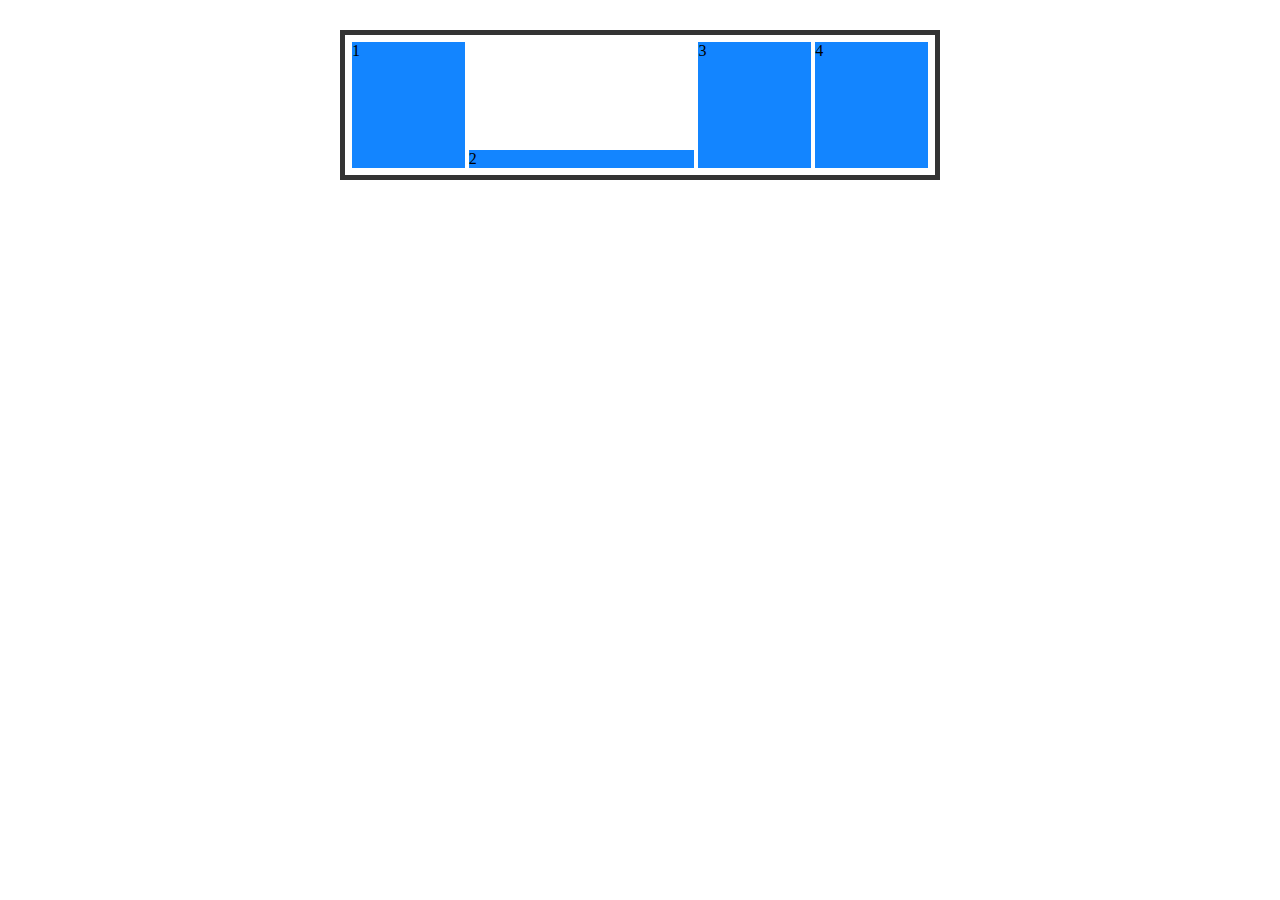
<file: index.html>
<!DOCTYPE html>
<html lang="en">
    <head>
        <title>Flex Box</title>
        <link rel="stylesheet" href="style.css">
    </head>
    <body>
        
        <div class="container">
            <div class="satu">1</div>
            <div class="dua">2</div>
            <div class="tiga">3</div>
            <div class="empat">4</div>
        </div>

    </body>
</html>
</file>
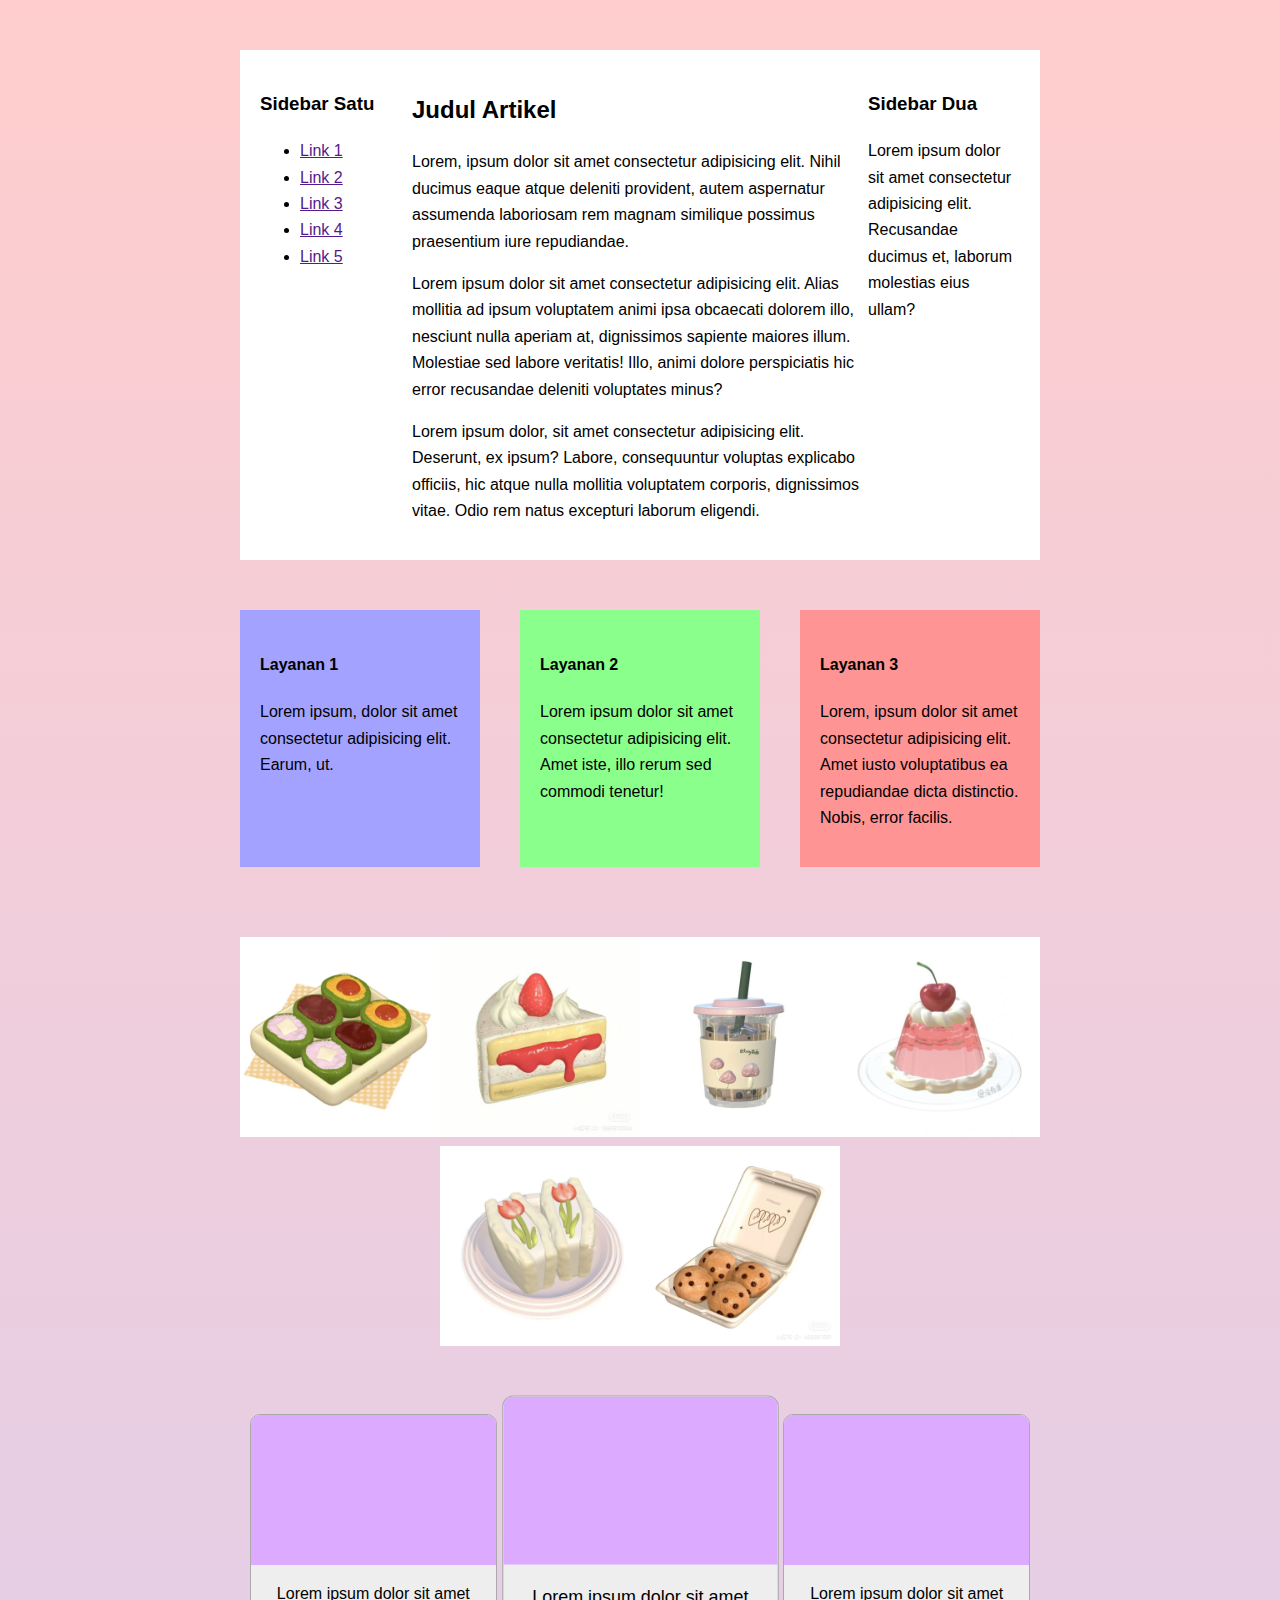
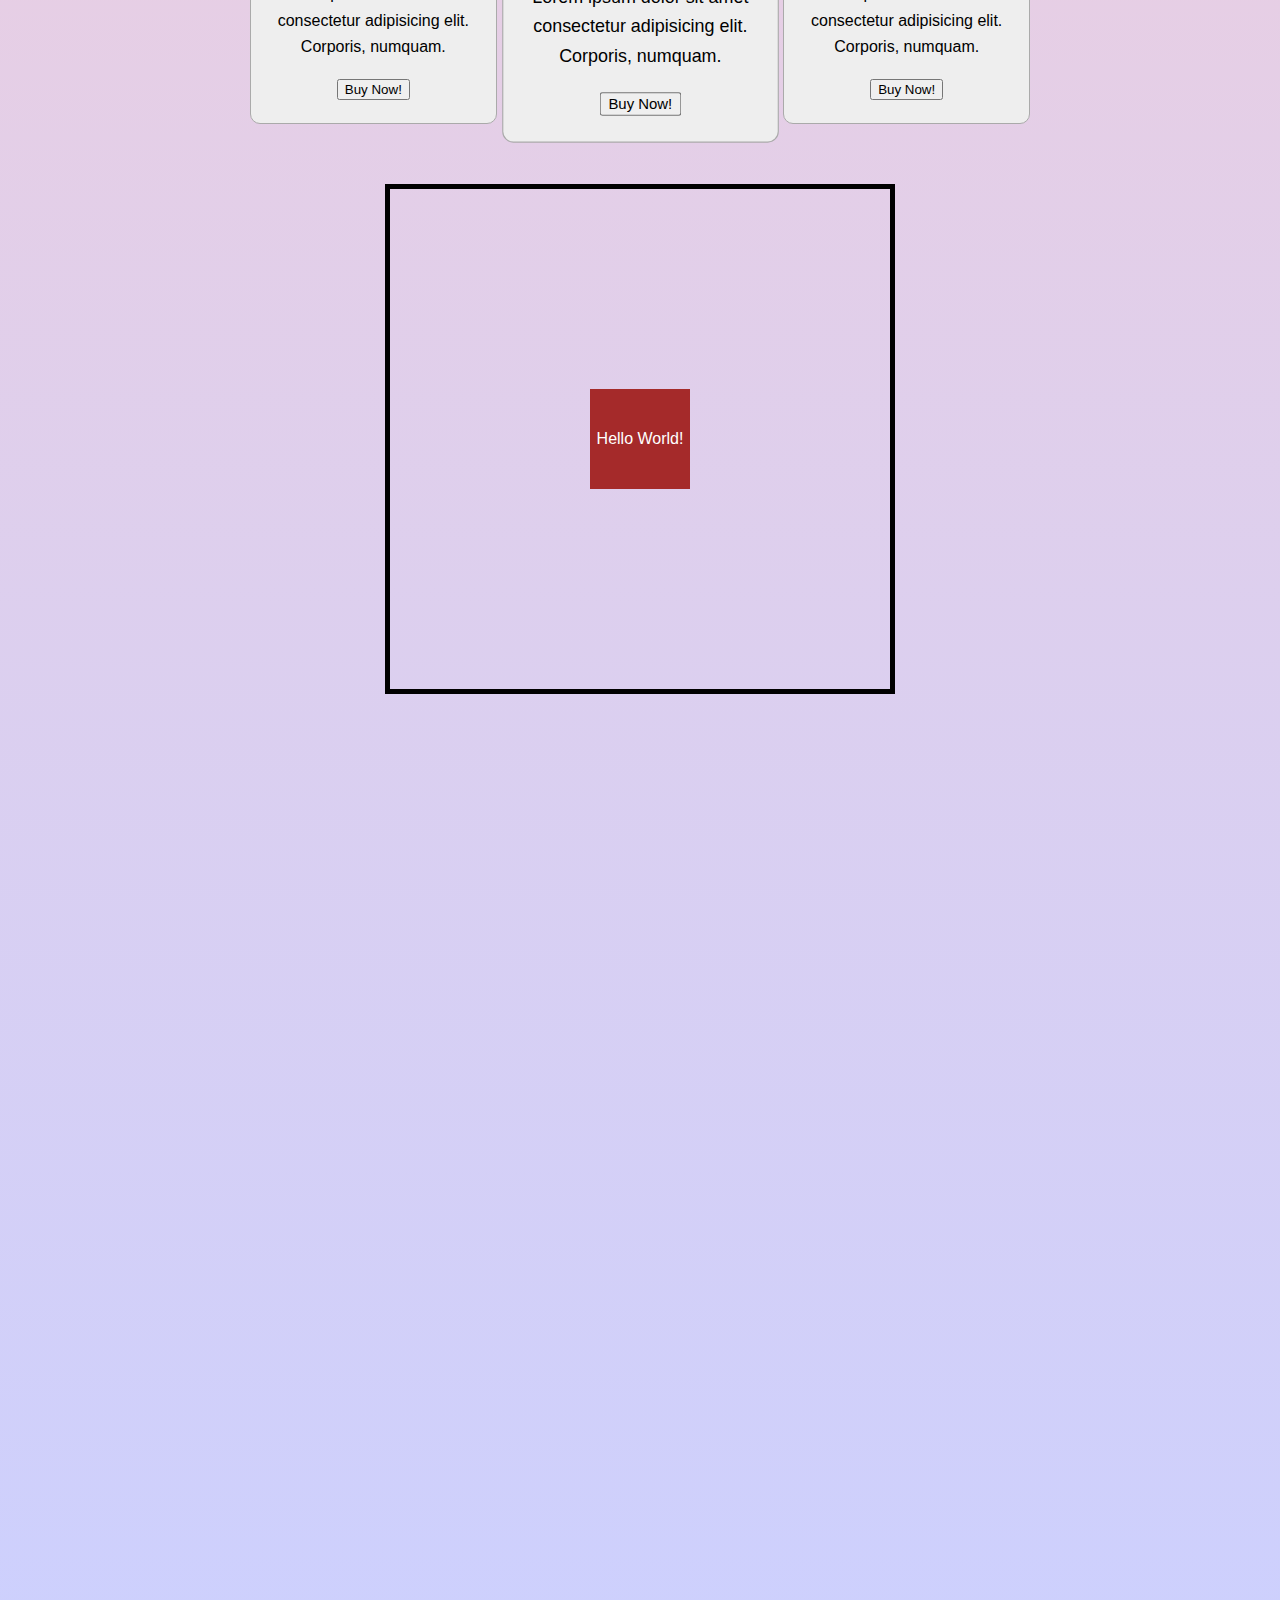
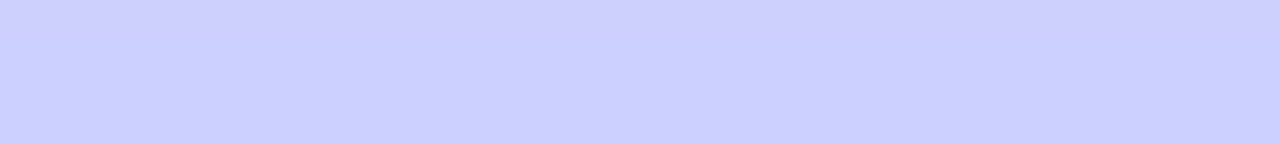
<file: Latihan/index.html>
<!DOCTYPE html>
<html lang="en">
    <head>
        <link rel="stylesheet" href="style.css">
        <title>Latihan FlexBox</title>
    </head>
    <body>

        <!-- Latihan 1 -->
        <div class="container-satu">

            <div class="kolom-utama">

                <h2>Judul Artikel</h2>

                <p>Lorem, ipsum dolor sit amet consectetur adipisicing elit. Nihil ducimus eaque atque deleniti provident, autem aspernatur assumenda laboriosam rem magnam similique possimus praesentium iure repudiandae.</p>
                <p>Lorem ipsum dolor sit amet consectetur adipisicing elit. Alias mollitia ad ipsum voluptatem animi ipsa obcaecati dolorem illo, nesciunt nulla aperiam at, dignissimos sapiente maiores illum. Molestiae sed labore veritatis! Illo, animi dolore perspiciatis hic error recusandae deleniti voluptates minus?</p>
                <p>Lorem ipsum dolor, sit amet consectetur adipisicing elit. Deserunt, ex ipsum? Labore, consequuntur voluptas explicabo officiis, hic atque nulla mollitia voluptatem corporis, dignissimos vitae. Odio rem natus excepturi laborum eligendi.</p>

            </div>

            <div class="sidebar-satu">

                <h3>Sidebar Satu</h3>
                
                <ul>
                    <li><a href="">Link 1</a></li>
                    <li><a href="">Link 2</a></li>
                    <li><a href="">Link 3</a></li>
                    <li><a href="">Link 4</a></li>
                    <li><a href="">Link 5</a></li>
                </ul>

            </div>

            <div class="sidebar-dua">

                <h3>Sidebar Dua</h3>

                <p>Lorem ipsum dolor sit amet consectetur adipisicing elit. Recusandae ducimus et, laborum molestias eius ullam?</p>

            </div>
        </div>
        <!-- Akhir Latihan 1 -->

        <!-- Latihan 2 -Service / Features -->
        <div class="container-dua">

            <div class="layanan satu">
                <h4>Layanan 1</h4>
                <p>Lorem ipsum, dolor sit amet consectetur adipisicing elit. Earum, ut.</p>
            </div>

            <div class="layanan dua">
                <h4>Layanan 2</h4>
                <p>Lorem ipsum dolor sit amet consectetur adipisicing elit. Amet iste, illo rerum sed commodi tenetur!</p>
            </div>

            <div class="layanan tiga">
                <h4>Layanan 3</h4>
                <p>Lorem, ipsum dolor sit amet consectetur adipisicing elit. Amet iusto voluptatibus ea repudiandae dicta distinctio. Nobis, error facilis.</p>
            </div>

        </div>
        <!-- Akhir Latihan 2 -->

        <!-- Latihan 3 - Gallery -->
        <div class="container-tiga">

            <div class="thumbnail">
                <img src="img/1.jpg">
            </div>
            <div class="thumbnail">
                <img src="img/2.jpg">
            </div>
            <div class="thumbnail">
                <img src="img/3.jpg">
            </div>
            <div class="thumbnail">
                <img src="img/4.jpg">
            </div>
            <div class="thumbnail">
                <img src="img/5.jpg">
            </div>
            <div class="thumbnail">
                <img src="img/6.jpg">
            </div>

        </div>
        <!-- Akhir Latihan 3 -->

        <!-- Latihan 4 - Card -->
        <div class="container-empat">
            <div class="card">
                <div class="header"></div>
                <div class="content">
                    <p>Lorem ipsum dolor sit amet consectetur adipisicing elit. Corporis, numquam.</p>
                    <button>Buy Now!</button>
                </div>
            </div>

            <div class="card besar">
                <div class="header"></div>
                <div class="content">
                    <p>Lorem ipsum dolor sit amet consectetur adipisicing elit. Corporis, numquam.</p>
                    <button>Buy Now!</button>
                </div>
            </div>

            <div class="card">
                <div class="header"></div>
                <div class="content">
                    <p>Lorem ipsum dolor sit amet consectetur adipisicing elit. Corporis, numquam.</p>
                    <button>Buy Now!</button>
                </div>
            </div>
        </div>
        <!-- Akhir Latihan 4 -->

        <!-- Latihan 5 - Centering -->
        <div class="container-lima">
            <div class="kotak"><span>Hello World!</span></div>
        </div>
        
    </body>
</html>
</file>
<file: style.css>
.container {
    width: 600px;
    height: 150px;
    border: 5px solid #333;
    margin: 30px auto;
    padding: 5px;
    box-sizing: border-box;
    display: flex;
    /* flex-direction: column-reverse; */
    /* flex-wrap: wrap; */
    /* justify-content: space-evenly; */
    /* align-items: flex-start; */
}

.container div {
    background-color: rgb(19, 133, 255);
    margin: 2px;
    flex: 1;
}

.container div.dua {
    flex: 2;
    align-self: self-end;
}
</file>
<file: Latihan/style.css>
html, body {
    margin: 0;
    padding: 0;
}

body {
    font-family: Arial, Helvetica, sans-serif;
    /* background-color: #ffeeee; */
    background: linear-gradient(#ffcdcd, #cbd0ff);
    line-height: 1.65;
    padding-bottom: 1000px;
}

/* Latihan 1 */
.container-satu {
    width: 800px;
    margin: 50px auto;
    background-color: #fff;
    padding: 20px;
    box-sizing: border-box;
    display: flex;
}

.kolom-utama {
    flex: 3;
    order: 2;
}

.sidebar-satu {
    flex: 1;
    order: 1;
}

.sidebar-dua {
    flex: 1;
    order: 3;
}


/* Latihan 2 */
.container-dua {
    max-width: 800px;
    margin: 50px auto;
}

.layanan {
    padding: 20px;
    box-sizing: border-box;
    margin-bottom: 20px;
}

.layanan.satu { background-color: rgb(163, 163, 255); }
.layanan.dua { background-color: rgb(139, 255, 139); }
.layanan.tiga { background-color: rgb(255, 148, 148); }

/* Latihan 3 */
.container-tiga {
    max-width: 800px;
    margin: 50px auto;
    display: flex;
    flex-wrap: wrap;
    justify-content: center;
}

.thumbnail {
    width: 50%;
}

.thumbnail img {
    width: 100%;
}


/* Latihan 4 */
.container-empat {
    width: 800px;
    margin: 50px auto;
    display: flex;
}

.card {
    border: 1px solid #aaaaaa;
    border-radius: 10px;
    background-color: #eeeeee;
    overflow: hidden;
    margin: 10px;
    flex: 1;
}

.card .header {
    height: 150px;
    background-color: #dcabff;
}

.card .content {
    text-align: center;
    padding-bottom: 20px;
}

.card.besar {
    transform: scale(1.12);
}

/* Latihan 5 */
.container-lima {
    width: 500px;
    height: 500px;
    margin: 50px auto;
    border: 5px solid black;
    display: flex;
}

.kotak {
    width: 100px;
    height: 100px;
    background-color: brown;
    color: white;
    text-align: center;
    margin: auto;
    display: flex;
}

.kotak span {
    margin: auto;
}



/* Responsive */
@media( min-width: 600px ) {
    .container-dua {
        display: flex;
        justify-content: space-between;
    }

    .layanan {
        width: 30%;
    }

    .thumbnail {
        width: 25%;
    }
}
</file>
